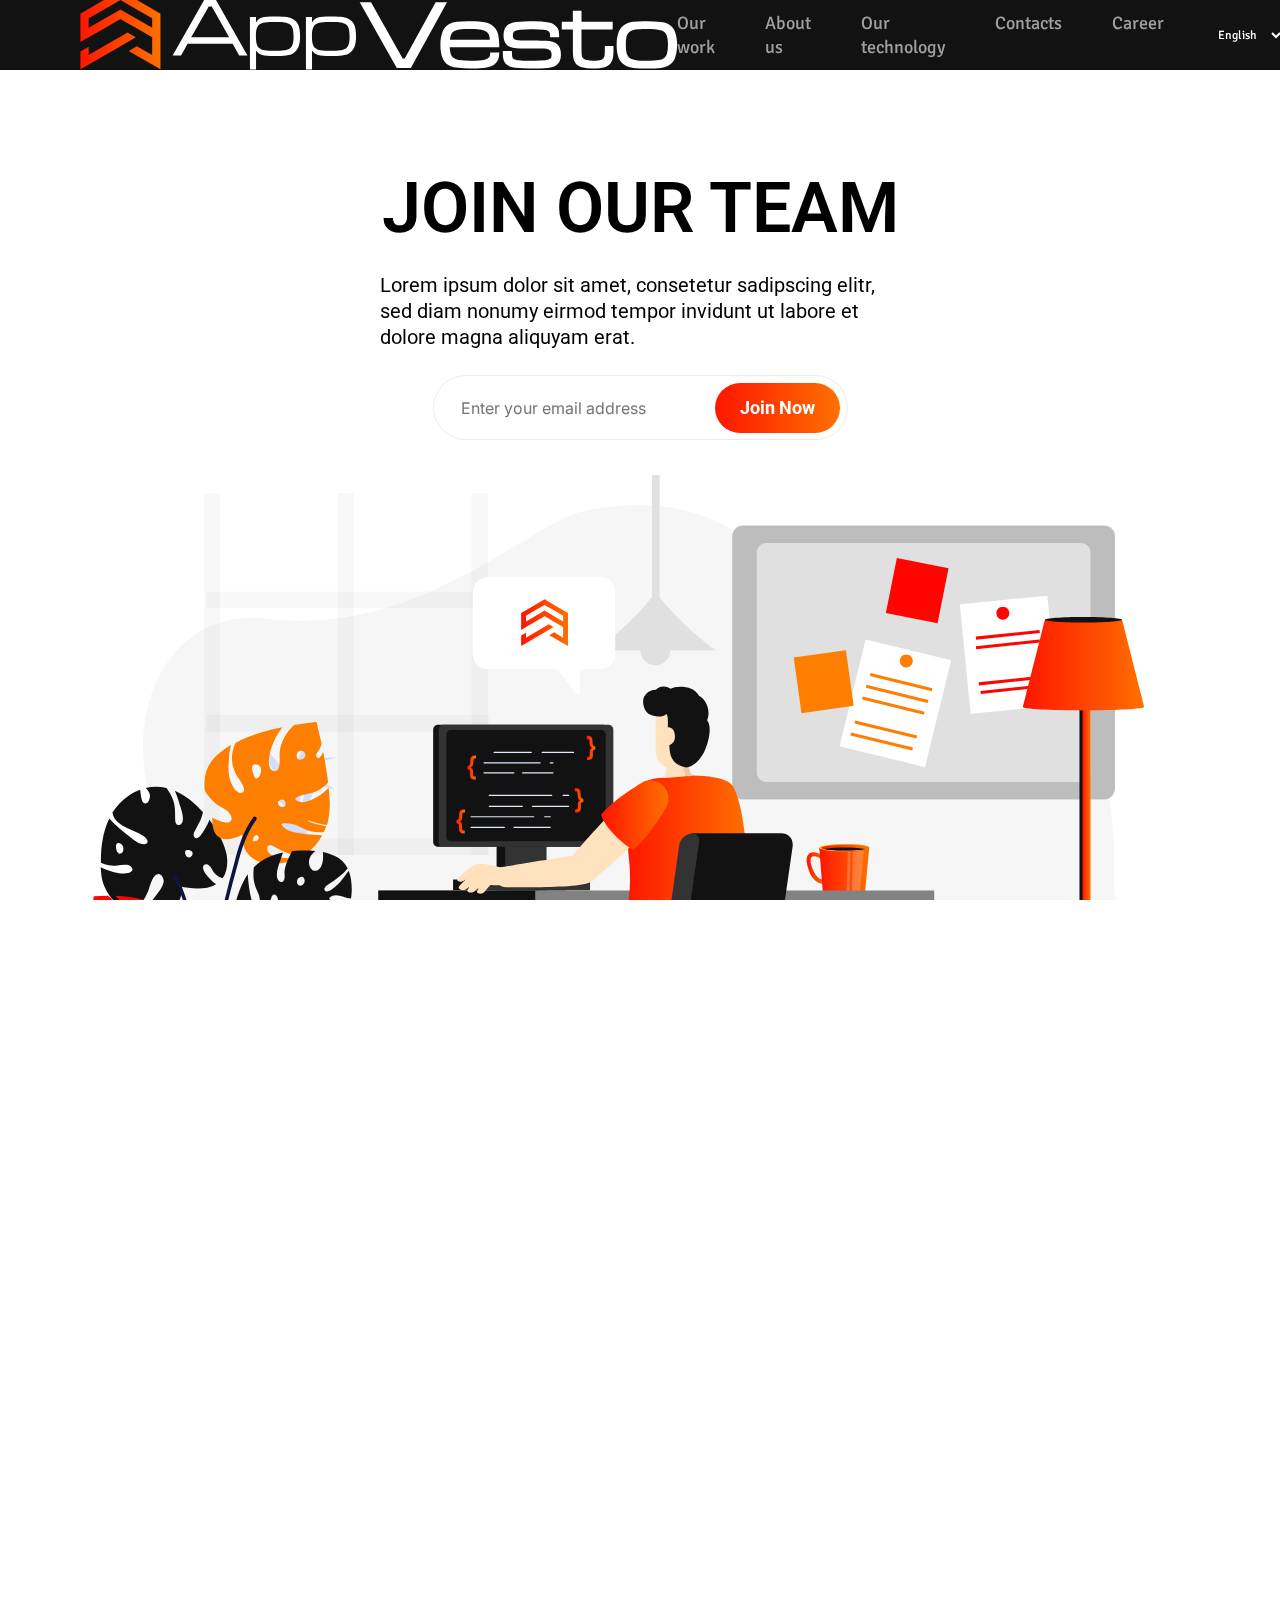
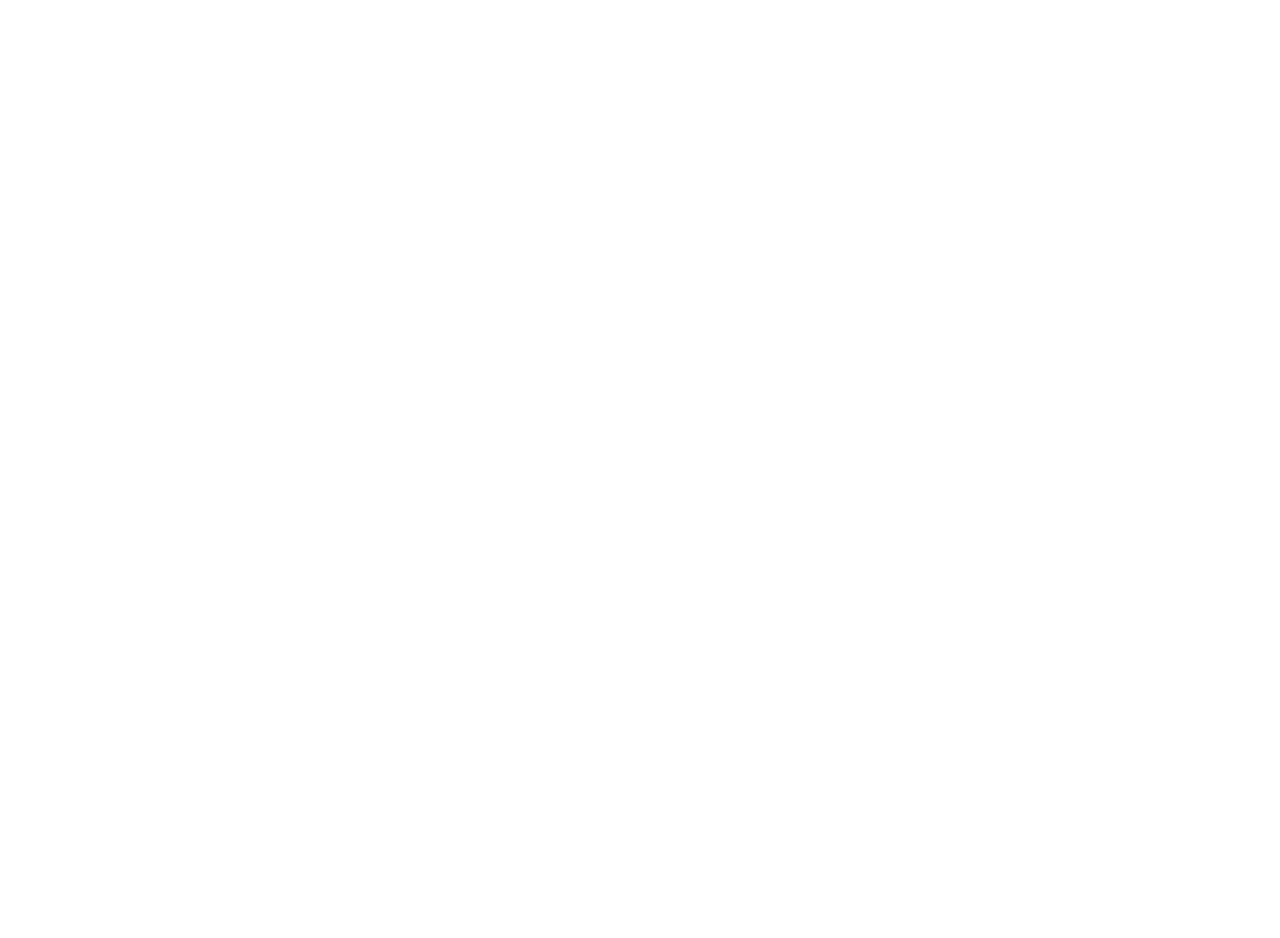
<file: index.html>
<!DOCTYPE html>
<html lang="en">
  <head>
    <meta charset="UTF-8">
    <meta name="viewport" content="width=device-width, initial-scale=1.0">
    <title>AppVesto</title>
    <link rel="stylesheet" href="./styles/index.css">
    <link
      rel="shortcut icon"
      href="./images/general/logo/img-2.svg"
      type="image/png"
    >
    <script type="text/javascript" src="scripts/dropdown.js" defer></script>
    <script type="text/javascript" src="scripts/vacancy.js" defer></script>
    <script type="text/javascript" src="scripts/desktopFilter.js" defer></script>
    <script type="text/javascript" src="scripts/mobileFilter.js" defer></script>
    <script type="text/javascript" src="scripts/summary.js" defer></script>
    <script type="text/javascript" src="scripts/main.js" defer></script>
  </head>
  <body>

    <header class="header">
      <section class="header__mobile-logo">
        <img src="./images/general/logo/img-2.svg" alt="logo">
        <img src="./images/general/logo/txt-1.svg" alt="logo">
        <img src="./images/general/logo/txt-2.svg" alt="logo">
      </section>
      <div class="header__button-side-menu">
        <div></div>
        <div></div>
        <div></div>
      </div>

      <div class="header__mobile-content mobile-content mobile-content_hide">

        <nav class="mobile-content__nav">
          <ul class="mobile-content__nav-list">
            <li class="mobile-content__nav-item">
              <a href="" class="mobile-content__nav-element">Our work</a>
            </li>

            <li class="mobile-content__nav-item">
              <a href="" class="mobile-content__nav-element">About us</a>
            </li>

            <li class="mobile-content__nav-item">
              <a href="" class="mobile-content__nav-element">Our technology</a>
            </li>

            <li class="mobile-content__nav-item">
              <a href="" class="mobile-content__nav-element">Contacts</a>
            </li>

            <li class="mobile-content__nav-item">
              <a href="" class="mobile-content__nav-element">Career</a>
            </li>
          </ul>
        </nav>

        <section class="mobile-content__lang lang">
          <select
            size="1"
            name="pageLang"
            class="lang__list"
          >
            <option value="0" class="lang__element">English</option>
            <option value="1" class="lang__element">Polish</option>
            <option value="2" class="lang__element">Ukrainian</option>
          </select>
        </section>

      </div>

      <div class="header__content">
        <section class="header__logo">
          <img src="./images/general/logo/img-1.svg" alt="logo">
          <img src="./images/general/logo/txt-1.svg" alt="logo">
          <img src="./images/general/logo/txt-2.svg" alt="logo">
        </section>

        <nav class="header__navigation navigation">
          <ul class="navigation__list">
            <li class="navigation__list-item">
              <a href="" class="navigation__element">Our work</a>
            </li>

            <li class="navigation__list-item">
              <a href="" class="navigation__element">About us</a>
            </li>

            <li class="navigation__list-item">
              <a href="" class="navigation__element">Our technology</a>
            </li>

            <li class="navigation__list-item">
              <a href="" class="navigation__element">Contacts</a>
            </li>

            <li class="navigation__list-item">
              <a href="" class="navigation__element">Career</a>
            </li>
          </ul>
        </nav>

        <section class="header__lang lang">
          <select
            size="1"
            name="pageLang"
            class="lang__list"
          >
            <option value="0" class="lang__element">English</option>
            <option value="1" class="lang__element">Polish</option>
            <option value="2" class="lang__element">Ukrainian</option>
          </select>
        </section>
      </div>
    </header>

    <main class="main">

      <section class="main__join join">

        <div class="join__content">
          <h1 class="join__title">
            JOIN OUR TEAM
          </h1>
          <p class="join__text">
            Lorem ipsum dolor sit amet,
            consetetur sadipscing elitr,
            sed diam nonumy eirmod tempor invidunt
            ut labore et dolore magna aliquyam erat.
          </p>
          <form class="join__form" action="">
            <input
              type="text"
              placeholder="Enter your email address"
              required
            >
            <button>Join Now</button>
          </form>
        </div>

        <div class="join__img">
          <img src="./images/body/main/join/join-img.svg" alt="join">
        </div>

      </section>

      <section class="main__vacancies vacancies">
        <h1 class="vacancies__title">Сurrent vacancies</h1>

        <section class="vacancies__choice">

          <div
            name=""
            id=""
            class="vacancies__dropdown dropdown"
          >
            <div class="dropdown__arrow"></div>
            <p class="dropdown__select"
              data-dropdownvalue="All vacancies"
              data-open="false"
            >
            </p>
            <ul class="dropdown__list dropdown__list_closed">

              <li
                data-dropdownvalue="All vacancies"
                class="dropdown__item"
              >
                All Vacancies
              </li>

              <li
                data-dropdownvalue="Junior PHP Developer"
                class="dropdown__item"
              >
                Junior PHP Developer
              </li>

              <li
                class="dropdown__item"
                data-dropdownvalue="Middle UI/UX Designer"
              >
                Middle UI/UX Designer
              </li>

              <li
                class="dropdown__item"
                data-dropdownvalue="Senior PHP Developer"
              >
                Senior PHP Developer
              </li>

              <li
                class="dropdown__item"
                data-dropdownvalue="React Native Developer"
              >
                React Native Developer
              </li>

            </ul>

          </div>

          <div class="vacancies__skill-level skill-level">

            <div class="skill-level__item skill-level_unchecked">
              <input
                type="radio"
                name="skillLevel"
                id="any"
                value="any"
                class="skill-level__checkbox"
              >
              <label for="any" class="skill-level__text">Any level</label>
            </div>

            <div  class="skill-level__item skill-level_unchecked">
              <input
                type="radio"
                name="skillLevel"
                id="junior"
                value="junior"
                class="skill-level__checkbox"
              >
              <label class="skill-level__text" for="junior">Junior</label>
            </div>

            <div  class="skill-level__item skill-level_unchecked">
              <input
                type="radio"
                name="skillLevel"
                id="middle"
                value="middle"
                class="skill-level__checkbox"
              >
              <label class="skill-level__text" for="middle">Middle</label>
            </div>

            <div  class="skill-level__item skill-level_unchecked">
              <input
                type="radio"
                name="skillLevel"
                id="senior"
                value="senior"
                class="skill-level__checkbox"
              >
              <label class="skill-level__text" for="senior">Senior</label>
            </div>

          </div>

          <div class="vacancies__mobile-filter mobile-filter">

            <div class="mobile-filter__amount"></div>
            <div class="mobile-filter__img"></div>

            <ul class="mobile-filter__list">
              <li
                class="mobile-filter__item"
              >
                <input
                  type="checkbox"
                  name="filter"
                  id="filter_3"
                  class="mobile-filter__box"
                  value="junior"
                >
                <label for="filter_3" class="mobile-filter__replace"></label>
                <p>Junior</p>
              </li>

              <li
                class="mobile-filter__item"
              >
                <input
                  type="checkbox"
                  name="filter"
                  id="filter_4"
                  class="mobile-filter__box"
                  value="middle"
                >
                <label for="filter_4" class="mobile-filter__replace"></label>
                <p>Middle</p>
              </li>

              <li
                class="mobile-filter__item"
              >
                <input
                  type="checkbox"
                  name="filter"
                  id="filter_5"
                  class="mobile-filter__box"
                  value="senior"
                >
                <label for="filter_5" class="mobile-filter__replace"></label>
                <p>Senior</p>
              </li>

            </ul>

          </div>

        </section>

        <div class="vacancies__long-line"></div>

        <section class="vacancies__description description">

          <div
            class="description__item description__item_closed"
            data-level='junior'
          >
            <div class="description__arrow"></div>
            <h1 class="description__title">Junior PHP Developer</h1>
            <div class="description__vacancy">
              <h2 class="description__info">Vacancy description</h2>
              <p class="description__text">
                Lorem ipsum dolor sit amet,
                consectetur adipiscing elit,
                sed do eiusmod tempor incididunt ut
                labore et dolore magna aliqua.
                Ut enim ad minim veniam, quis nostrud
                exercitation ullamco laboris nisi ut aliquip
                ex ea commodo consequat. Lorem ipsum dolor sit
                amet, consectetur adipiscing elit, sed do
                eiusmod tempor incididunt ut labore et dolore
                magna aliqua. Ut enim ad minim veniam, quis
                nostrud exercitation ullamco laboris nisi ut
                aliquip ex ea commodo consequat.
              </p>
            </div>

            <section class="vacancies__contact contact">
              <a href="tel:+380979799797" class="contact__call">
                <img src="./images/body/main/vacancies/tel.svg" alt="call us">
                +38(097) 979 9797
              </a>
    
              <div class="contact__button">
                  <div class="contact__button-shadow"></div>
                  <form action="#sendSummary" method="GET">
                    <button class="contact__button-item">
                      Send summary
                    </button>
                  </form>
              </div>
    
            </section>
            <div class="vacancies__red-line"></div>

          </div>

          <div
            class="description__item description__item_closed"
            data-level='middle'
          >
            <div class="description__arrow"></div>
            <h1 class="description__title">Middle UI/UX Designer</h1>
            <div class="description__vacancy">
              <h2 class="description__info">Vacancy description</h2>
              <p class="description__text">
                Lorem ipsum dolor sit amet,
                consectetur adipiscing elit,
                sed do eiusmod tempor incididunt ut
                labore et dolore magna aliqua.
                Ut enim ad minim veniam, quis nostrud
                exercitation ullamco laboris nisi ut aliquip
                ex ea commodo consequat. Lorem ipsum dolor sit
                amet, consectetur adipiscing elit, sed do
                eiusmod tempor incididunt ut labore et dolore
                magna aliqua. Ut enim ad minim veniam, quis
                nostrud exercitation ullamco laboris nisi ut
                aliquip ex ea commodo consequat.
              </p>
            </div>

            <section class="vacancies__contact contact">
              <a href="tel:+380979799797" class="contact__call">
                <img src="./images/body/main/vacancies/tel.svg" alt="call us">
                +38(097) 979 9797
              </a>
    
              <div class="contact__button">
                  <div class="contact__button-shadow"></div>
                  <form action="#sendSummary" method="GET">
                    <button class="contact__button-item">
                      Send summary
                    </button>
                  </form>
              </div>
    
            </section>
            <div class="vacancies__red-line"></div>

          </div>

          <div
            class="description__item description__item_closed"
            data-level='senior'
          >
            <div class="description__arrow"></div>
            <h1 class="description__title ">Senior PHP Developer</h1>

            <div class="description__vacancy">
              <h2 class="description__info">Vacancy description</h2>
              <p class="description__text">
                Lorem ipsum dolor sit amet,
                consectetur adipiscing elit,
                sed do eiusmod tempor incididunt ut
                labore et dolore magna aliqua.
                Ut enim ad minim veniam, quis nostrud
                exercitation ullamco laboris nisi ut aliquip
                ex ea commodo consequat. Lorem ipsum dolor sit
                amet, consectetur adipiscing elit, sed do
                eiusmod tempor incididunt ut labore et dolore
                magna aliqua. Ut enim ad minim veniam, quis
                nostrud exercitation ullamco laboris nisi ut
                aliquip ex ea commodo consequat.
              </p>
            </div>

            <section class="vacancies__contact contact">
              <a href="tel:+380979799797" class="contact__call">
                <img src="./images/body/main/vacancies/tel.svg" alt="call us">
                +38(097) 979 9797
              </a>
    
              <div class="contact__button">
                  <div class="contact__button-shadow"></div>
                  <form action="#sendSummary" method="GET">
                    <button class="contact__button-item">
                      Send summary
                    </button>
                  </form>
              </div>
    
            </section>
            <div class="vacancies__red-line"></div>

          </div>

          <div
            class="description__item description__item_closed"
            data-level='middle'
          >
            <div class="description__arrow"></div>
            <h1 class="description__title">React Native Developer</h1>
            <div class="description__vacancy">
              <h2 class="description__info">Vacancy description</h2>
              <p class="description__text">
                Lorem ipsum dolor sit amet,
                consectetur adipiscing elit,
                sed do eiusmod tempor incididunt ut
                labore et dolore magna aliqua.
                Ut enim ad minim veniam, quis nostrud
                exercitation ullamco laboris nisi ut aliquip
                ex ea commodo consequat. Lorem ipsum dolor sit
                amet, consectetur adipiscing elit, sed do
                eiusmod tempor incididunt ut labore et dolore
                magna aliqua. Ut enim ad minim veniam, quis
                nostrud exercitation ullamco laboris nisi ut
                aliquip ex ea commodo consequat.
              </p>
            </div>

            <section class="vacancies__contact contact">
              <a href="tel:+380979799797" class="contact__call">
                <img src="./images/body/main/vacancies/tel.svg" alt="call us">
                +38(097) 979 9797
              </a>
    
              <div class="contact__button">
                  <div class="contact__button-shadow"></div>
                  <form action="#sendSummary" method="GET">
                    <button class="contact__button-item">
                      Send summary
                    </button>
                  </form>
              </div>
    
            </section>
            <div class="vacancies__red-line"></div>

          </div>

        </section>
      </section>

      <section class="main__wiew-all">
        <button>
          View all vakancies
        </button>
      </section>

      <section class="main__enter">
        <section class="main__e-form e-form" id="sendSummary">
          <h1 class="e-form__title">Welcome App Vesto!</h1>

          <form class="e-form__item">
            <p class="e-form__text">First Name*</p>
            <input
              type="text"
              name="userName"
              id="userName"
              class="e-form__input"
              placeholder="Add your Name here"
              required
            >

            <p class="e-form__text">E-Mail Address*</p>
            <input
              type="text"
              name="userMail"
              id="userMail"
              class="e-form__input"
              placeholder="john.doe@internet.com"
              required
            >

            <div class="e-form__end">
              <input
                type="file"
                name="userSummary"
                id="userSummary"
                class="e-form__file-item"
              >
              <label for="userSummary" class="e-form__file-label">
                <img src="./images/body/main/e-form/upload.svg" alt="upload">
                <p>Upload summary</p>
              </label>

              <div class="e-form__button-wrapper">
                <button class="e-form__button-item">Send</button>
                <div class="e-form__button-shadow"></div>
              </div>
            </div>
          </form>

        </section>

        <section class="main__communication communication">

          <h1 class="communication__title">HR Manager</h1>
          <p class="communication__name">
            <img src="./images/body/main/communication/person.svg" alt="">
            Anastasia Naumenko
          </p>
          <div class="communication__items">

            <a href="tel:+380979799797" class="communication__item">
              <img src="./images/body/main/communication/phone.svg" alt="logo">
              +38(097) 979 9797
            </a>

            <a href="mailto:anastasia@appvesto.com" class="communication__item">
              <img src="./images/body/main/communication/mail.svg" alt="logo">
              anastasia@appvesto.com
            </a>

          </div>
          <div class="communication__content">
            <h1 class="communication__content-title">Wait your resume if you:</h1>
            <ul class="communication__content-list">
              <li class="communication__content-item">Experience in sales of IT products from 1 year </li>
              <li class="communication__content-item">Experience in negotiating and closing transactions</li>
              <li class="communication__content-item">Ability to work on the result and show it in numbers</li>
              <li class="communication__content-item">Good memory and quick learning</li>
              <li class="communication__content-item">Energy in your voice and fire in your eyes!</li>
            </ul>
          </div>

        </section>
      </section>

    </main>

    <footer class="footer">
      <div class="footer__content">
        <section class="footer__mobile-links mobile-links">
          <a href="" class="mobile-links__item mobile-links__img">
            <img src="./images/general/logo/img-1.svg" alt="main page">
          </a>

          <a href="" class="mobile-links__item mobile-links__text">
            Our work
          </a>

          <a href="" class="mobile-links__item mobile-links__text mobile-links__text_active">
            Fridge
          </a>
        </section>

        <section class="footer__links links">
          <a href="" class="links__item">Our work</a>
          <a href="" class="links__item">About us</a>
          <a href="" class="links__item">Contacts</a>
          <a href="" class="links__item">Our technology</a>
        </section>

        <section class="footer__total total">
          <div class="logo total__logo">
              <img src="./images/general/logo/img-1.svg" alt="logo">
              <img src="./images/general/logo/txt-1.svg" alt="logo">
              <img src="./images/general/logo/txt-2.svg" alt="logo">
          </div>

          <p class="total__policy">© 2019 AppVesto</p>

          <div class="total__contacts">
            <a href="https://dribbble.com/" class="total__item">
              <img src="./images/body/footer/total/1.svg" alt="dribbble">
            </a>

            <a href="https://www.facebook.com/" class="total__item">
              <img src="./images/body/footer/total/2.svg" alt="facebook">
            </a>

            <a href="https://www.behance.net/" class="total__item">
              <img src="./images/body/footer/total/3.svg" alt="behance">
            </a>

            <a href="https://www.instagram.com/" class="total__item">
              <img src="./images/body/footer/total/4.svg" alt="instagram">
            </a>
          </div>
        </section>

        <section class="footer__links links">
          <h1 class="links__title">Contacts</h1>

          <div class="links__contact">
            <p class="links__contact-name">Email</p>
            <a href="mailto:appvesto@gmail.com" class="links__contact-link">appvesto@gmail.com</a>
          </div>

          <div class="links__contact">
            <p class="links__contact-name">Phone</p>
            <a href="tel:+380980659285" class="links__contact-link">+380 98 065 9285</a>
          </div>
        </section>
      </div>
    </footer>

  </body>
</html>
</file>
<file: styles/index.css>
@import url("https://fonts.googleapis.com/css2?family=Roboto:wght@100;300;400;500;700;900&display=swap");
@import url("https://fonts.googleapis.com/css2?family=Signika:wght@300;400;500;600;700&display=swap");
@import url("https://fonts.googleapis.com/css2?family=Inter&display=swap");
@import url("https://fonts.googleapis.com/css2?family=Lato&display=swap");
@import url("https://fonts.googleapis.com/css2?family=Signika:wght@400;700&display=swap");
html,
body,
p,
ul,
li,
h1,
a {
  list-style: none;
  margin: 0;
  padding: 0;
  text-decoration: none; }

button {
  outline: none; }

html,
body {
  width: 100%;
  height: 100%;
  overflow-x: hidden;
  scroll-behavior: smooth; }

* {
  -webkit-box-sizing: border-box;
          box-sizing: border-box; }

html {
  font-family: "Roboto", "Roboto", Arial, sans-serif;
  font-weight: normal;
  font-size: 14px;
  color: black;
  font-style: normal;
  line-height: 100%;
  min-width: 320px; }

.navigation {
  display: -webkit-box;
  display: -ms-flexbox;
  display: flex;
  height: 100%;
  -webkit-box-align: center;
      -ms-flex-align: center;
          align-items: center; }
  .navigation__list {
    display: -webkit-box;
    display: -ms-flexbox;
    display: flex;
    -webkit-box-pack: justify;
        -ms-flex-pack: justify;
            justify-content: space-between;
    margin-left: -200px; }
  .navigation__list-item {
    margin-right: 50px; }
  .navigation__element {
    font-family: "Signika", "Roboto", Arial, sans-serif;
    font-weight: normal;
    font-size: 18px;
    color: white;
    font-style: normal;
    line-height: 135%;
    opacity: 0.6;
    -webkit-transition: opacity 1s;
    transition: opacity 1s; }
    .navigation__element:hover {
      opacity: 1; }

@media only screen and (max-width: 1300px) {
  .navigation__list {
    margin: 0; } }

.lang {
  display: -webkit-box;
  display: -ms-flexbox;
  display: flex;
  height: 100%;
  -webkit-box-align: center;
      -ms-flex-align: center;
          align-items: center; }
  .lang__list {
    background: transparent;
    border: none;
    -webkit-appearance: 1;
       -moz-appearance: 1;
            appearance: 1;
    outline: 0;
    font-family: "Signika", "Roboto", Arial, sans-serif;
    font-weight: normal;
    font-size: 12px;
    color: white;
    font-style: normal;
    line-height: 15px;
    cursor: pointer; }
  .lang__element {
    font-family: "Signika", "Roboto", Arial, sans-serif;
    font-weight: normal;
    font-size: 12px;
    color: white;
    font-style: normal;
    line-height: 15px;
    background: black; }

@media only screen and (max-width: 1100px) {
  .lang {
    height: auto; } }

.mobile-content {
  background: #121212;
  width: 100%;
  position: absolute;
  top: 65px;
  left: 0;
  display: -webkit-box;
  display: -ms-flexbox;
  display: flex;
  -webkit-box-orient: vertical;
  -webkit-box-direction: normal;
      -ms-flex-direction: column;
          flex-direction: column;
  -webkit-box-align: center;
      -ms-flex-align: center;
          align-items: center;
  padding: 50px 0;
  -webkit-transition: -webkit-transform 1s;
  transition: -webkit-transform 1s;
  transition: transform 1s;
  transition: transform 1s, -webkit-transform 1s; }
  .mobile-content_hide {
    -webkit-transform: translate(-100%);
            transform: translate(-100%); }
  .mobile-content__lang {
    position: absolute;
    top: 0;
    left: 20px; }
  .mobile-content__nav-list {
    display: -webkit-box;
    display: -ms-flexbox;
    display: flex;
    -webkit-box-orient: vertical;
    -webkit-box-direction: normal;
        -ms-flex-direction: column;
            flex-direction: column;
    -ms-flex-pack: distribute;
        justify-content: space-around; }
  .mobile-content__nav-item {
    height: 50px;
    display: -webkit-box;
    display: -ms-flexbox;
    display: flex;
    -webkit-box-pack: center;
        -ms-flex-pack: center;
            justify-content: center;
    -webkit-box-align: center;
        -ms-flex-align: center;
            align-items: center; }
  .mobile-content__nav-element {
    font-family: "Signika", "Roboto", Arial, sans-serif;
    font-weight: normal;
    font-size: 18px;
    color: white;
    font-style: normal;
    line-height: 135%;
    opacity: 0.6;
    -webkit-transition: opacity 1s;
    transition: opacity 1s; }
    .mobile-content__nav-element:hover {
      opacity: 1; }

.header {
  background: #121212;
  width: 100%;
  height: 70px;
  position: relative; }
  .header__content {
    height: 100%;
    max-width: 1440px;
    margin: 0 auto;
    padding: 0 80px;
    display: -webkit-box;
    display: -ms-flexbox;
    display: flex;
    -webkit-box-pack: justify;
        -ms-flex-pack: justify;
            justify-content: space-between; }
  .header__logo {
    display: -webkit-box;
    display: -ms-flexbox;
    display: flex; }
    .header__logo :first-child {
      margin-top: -10px;
      margin-right: 10px; }
  .header__mobile-logo, .header__button-side-menu, .header__mobile-content {
    display: none; }
  .header__button-side-menu {
    position: absolute;
    top: 15px;
    left: 20px;
    height: 15px;
    width: 25px;
    cursor: pointer;
    -webkit-box-orient: vertical;
    -webkit-box-direction: normal;
        -ms-flex-direction: column;
            flex-direction: column;
    -ms-flex-pack: distribute;
        justify-content: space-around;
    -webkit-transition: -webkit-transform 1s;
    transition: -webkit-transform 1s;
    transition: transform 1s;
    transition: transform 1s, -webkit-transform 1s; }
    .header__button-side-menu_flipped {
      -webkit-transform: scale(-1, 1);
              transform: scale(-1, 1); }
    .header__button-side-menu div {
      background: white;
      width: 100%;
      height: 2px;
      border-radius: 10px; }
    .header__button-side-menu :last-child {
      width: 65%; }
  .header__mobile-logo {
    -webkit-box-align: end;
        -ms-flex-align: end;
            align-items: flex-end;
    -webkit-box-pack: center;
        -ms-flex-pack: center;
            justify-content: center; }
    .header__mobile-logo :not(:nth-child(1)) {
      width: auto;
      height: 15px; }
    .header__mobile-logo :first-child {
      margin-right: 10px; }

@media only screen and (max-width: 1100px) {
  .header {
    padding: 15px; }
    .header__mobile-content, .header__button-side-menu, .header__mobile-logo {
      display: -webkit-box;
      display: -ms-flexbox;
      display: flex; }
    .header__content {
      display: none; } }

.join {
  display: -webkit-box;
  display: -ms-flexbox;
  display: flex;
  -ms-flex-wrap: wrap;
      flex-wrap: wrap;
  -webkit-box-pack: justify;
      -ms-flex-pack: justify;
          justify-content: space-between;
  margin: 0;
  padding: 100px 80px; }
  .join__content {
    max-width: 640px;
    color: black; }
  .join__img {
    width: 620px;
    height: auto; }
    .join__img img {
      width: 100%; }
  .join__title {
    font-family: "Bunken Tech Sans Pro", "Roboto", Arial, sans-serif;
    font-weight: 600;
    font-size: 70px;
    color: black;
    font-style: normal;
    line-height: 110%; }
  .join__text {
    margin: 25px 0;
    max-width: 520px;
    font-family: "Roboto", "Roboto", Arial, sans-serif;
    font-weight: normal;
    font-size: 20px;
    color: black;
    font-style: normal;
    line-height: 26px; }
  .join__form {
    width: 100%;
    max-width: 415px;
    height: 65px;
    border-radius: 100px;
    border: 1px solid #EAEAEA;
    display: -webkit-box;
    display: -ms-flexbox;
    display: flex;
    -webkit-box-align: center;
        -ms-flex-align: center;
            align-items: center; }
    .join__form input {
      height: 75%;
      margin: 0 25px;
      width: 90%;
      outline: none;
      border: none;
      font-family: "Inter", "Roboto", Arial, sans-serif;
      font-weight: normal;
      font-size: 16px;
      color: black;
      font-style: normal;
      line-height: 100%; }
      .join__form input ::-webkit-input-placeholder {
        font-family: "Inter", "Roboto", Arial, sans-serif;
        font-weight: normal;
        font-size: 16px;
        color: #000000cc;
        font-style: normal;
        line-height: 100%; }
      .join__form input ::-moz-placeholder {
        font-family: "Inter", "Roboto", Arial, sans-serif;
        font-weight: normal;
        font-size: 16px;
        color: #000000cc;
        font-style: normal;
        line-height: 100%; }
      .join__form input :-ms-input-placeholder {
        font-family: "Inter", "Roboto", Arial, sans-serif;
        font-weight: normal;
        font-size: 16px;
        color: #000000cc;
        font-style: normal;
        line-height: 100%; }
      .join__form input ::-ms-input-placeholder {
        font-family: "Inter", "Roboto", Arial, sans-serif;
        font-weight: normal;
        font-size: 16px;
        color: #000000cc;
        font-style: normal;
        line-height: 100%; }
      .join__form input ::placeholder {
        font-family: "Inter", "Roboto", Arial, sans-serif;
        font-weight: normal;
        font-size: 16px;
        color: #000000cc;
        font-style: normal;
        line-height: 100%; }
    .join__form button {
      background: -webkit-gradient(linear, left top, right top, from(#FF1500), to(#FE7000));
      background: linear-gradient(90deg, #FF1500 0%, #FE7000 100%);
      border-radius: 100px;
      outline: none;
      border: none;
      min-width: 125px;
      height: 50px;
      margin: 0 7px;
      font-family: "Roboto", "Roboto", Arial, sans-serif;
      font-weight: bold;
      font-size: 18px;
      color: white;
      font-style: normal;
      line-height: 0;
      cursor: pointer;
      -webkit-transition: -webkit-transform 1s;
      transition: -webkit-transform 1s;
      transition: transform 1s;
      transition: transform 1s, -webkit-transform 1s; }
      .join__form button:hover {
        -webkit-transform: scale(1.05);
                transform: scale(1.05); }

@media only screen and (max-width: 1300px) {
  .join {
    -webkit-box-pack: center;
        -ms-flex-pack: center;
            justify-content: center; }
    .join__content {
      max-width: 100%;
      width: 100%;
      display: -webkit-box;
      display: -ms-flexbox;
      display: flex;
      -webkit-box-orient: vertical;
      -webkit-box-direction: normal;
          -ms-flex-direction: column;
              flex-direction: column;
      -webkit-box-align: center;
          -ms-flex-align: center;
              align-items: center; }
    .join__img {
      margin-top: 35px;
      width: 100%; } }

@media only screen and (max-width: 685px) {
  .join {
    padding: 50px 20px; }
    .join__title {
      font-weight: 600;
      font-size: 42px;
      line-height: 110%;
      text-align: center; }
    .join__text {
      margin: 20px 0;
      max-width: 520px;
      font-family: "Roboto", "Roboto", Arial, sans-serif;
      font-weight: normal;
      font-size: 14px;
      color: black;
      font-style: normal;
      line-height: 130%; }
    .join__form input {
      font-size: 14px; }
      .join__form input ::-webkit-input-placeholder {
        font-size: 14px; }
      .join__form input ::-moz-placeholder {
        font-size: 14px; }
      .join__form input :-ms-input-placeholder {
        font-size: 14px; }
      .join__form input ::-ms-input-placeholder {
        font-size: 14px; }
      .join__form input ::placeholder {
        font-size: 14px; } }

.dropdown {
  position: relative;
  border: none;
  font-family: "Lato", "Roboto", Arial, sans-serif;
  font-weight: normal;
  font-size: 16px;
  color: #1B1B25;
  font-style: normal;
  line-height: 28px;
  width: 250px;
  height: 50px; }
  .dropdown__arrow {
    background: url(../images/body/main/vacancies/dropdown/Cyan.svg) no-repeat right #F8F8FC;
    position: absolute;
    right: 0;
    top: 20px;
    width: 25px;
    height: 10px;
    z-index: -1;
    -webkit-transition: -webkit-transform 1s;
    transition: -webkit-transform 1s;
    transition: transform 1s;
    transition: transform 1s, -webkit-transform 1s;
    -webkit-transform-origin: center;
            transform-origin: center; }
  .dropdown__select {
    height: 100%;
    display: -webkit-box;
    display: -ms-flexbox;
    display: flex;
    -webkit-box-align: center;
        -ms-flex-align: center;
            align-items: center;
    margin-left: 15px;
    cursor: pointer; }
  .dropdown__list {
    overflow-y: hidden;
    position: absolute;
    z-index: 3;
    top: 50px;
    left: 0;
    width: 250px;
    background: #F8F8FC;
    border-radius: 10px;
    -webkit-box-shadow: 0 31px 33px -1px rgba(0, 0, 0, 0.41);
            box-shadow: 0 31px 33px -1px rgba(0, 0, 0, 0.41);
    -webkit-transition: max-height 1s;
    transition: max-height 1s; }
    .dropdown__list_closed {
      max-height: 0; }
    .dropdown__list_open {
      max-height: 700px; }
  .dropdown__item {
    margin-left: 15px;
    height: 50px;
    display: -webkit-box;
    display: -ms-flexbox;
    display: flex;
    -webkit-box-align: center;
        -ms-flex-align: center;
            align-items: center;
    cursor: pointer; }
    .dropdown__item:hover {
      font-family: "Lato", "Roboto", Arial, sans-serif;
      font-weight: 900;
      font-size: 16px;
      color: #FF1500;
      font-style: normal;
      line-height: 19px;
      background: -webkit-linear-gradient(90deg, #FF1500 0%, #FE7000 100%);
      -webkit-background-clip: text;
      -webkit-text-fill-color: transparent; }
    .dropdown__item_active {
      color: #bdbdbd;
      cursor: default; }
      .dropdown__item_active:hover {
        font-family: "Lato", "Roboto", Arial, sans-serif;
        font-weight: normal;
        font-size: 16px;
        color: #bdbdbd;
        font-style: normal;
        line-height: 28px;
        background: transparent;
        -webkit-text-fill-color: #bdbdbd; }

@media only screen and (max-width: 360px) {
  .dropdown {
    width: 200px; }
    .dropdown__list {
      width: 200px; } }

.skill-level {
  display: -webkit-box;
  display: -ms-flexbox;
  display: flex; }
  .skill-level_unchecked::before, .skill-level_checked::before {
    content: "";
    width: 25px;
    height: 25px;
    background-size: contain;
    position: absolute;
    left: -32px;
    cursor: pointer; }
  .skill-level_checked::before {
    background: url(../images/body/main/vacancies/skill-level/checked.svg) no-repeat center; }
  .skill-level_unchecked::before {
    background: url(../images/body/main/vacancies/skill-level/unchecked.svg) no-repeat center; }
  .skill-level__item {
    margin-left: 75px;
    position: relative; }
  .skill-level__checkbox {
    display: none; }
  .skill-level__text {
    font-family: "Lato", "Roboto", Arial, sans-serif;
    font-weight: normal;
    font-size: 14px;
    color: #1B1B25;
    font-style: normal;
    line-height: 25px; }

@media only screen and (max-width: 890px) {
  .skill-level {
    display: none; } }

.description {
  margin: 50px 0;
  position: relative; }
  .description__arrow {
    position: absolute;
    left: 15px;
    top: 25px;
    width: 25px;
    height: 10px;
    background: url(../images/body/main/vacancies/dropdown/Cyan.svg) no-repeat left #F8F8FC;
    background-size: cover;
    -webkit-transition: -webkit-transform 1s;
    transition: -webkit-transform 1s;
    transition: transform 1s;
    transition: transform 1s, -webkit-transform 1s;
    z-index: -1; }
  .description__item {
    border: 1px solid #E9E9ED;
    border-left: none;
    border-right: none;
    position: relative;
    overflow: hidden;
    cursor: pointer;
    max-height: 60px;
    -webkit-transition: max-height 1s;
    transition: max-height 1s; }
    .description__item_open {
      max-height: 1500px; }
    .description__item_closed {
      max-height: 60px; }
  .description__title, .description__info, .description__text {
    margin: 15px 50px; }
  .description__title {
    font-family: "Roboto", "Roboto", Arial, sans-serif;
    font-weight: normal;
    font-size: 22px;
    color: #1B1B25;
    font-style: normal;
    line-height: 31px;
    -webkit-transition: font-weight 1s, color 1s;
    transition: font-weight 1s, color 1s; }
    .description__title_active {
      font-family: "Roboto", "Roboto", Arial, sans-serif;
      font-weight: 500;
      font-size: 22px;
      color: #FF1500;
      font-style: normal;
      line-height: 26px;
      background: -webkit-linear-gradient(90deg, #FF1500 0%, #FE7000 100%);
      -webkit-background-clip: text;
      -webkit-text-fill-color: transparent; }
  .description__info {
    margin-top: 30px;
    font-family: "Roboto", "Roboto", Arial, sans-serif;
    font-weight: 500;
    font-size: 18px;
    color: black;
    font-style: normal;
    line-height: 24px; }
  .description__text {
    max-width: 690px;
    font-family: "Lato", "Roboto", Arial, sans-serif;
    font-weight: normal;
    font-size: 16px;
    color: #1B1B25;
    font-style: normal;
    line-height: 28px; }
  .description__vacancy {
    cursor: default;
    -webkit-transition: -webkit-transform 1s;
    transition: -webkit-transform 1s;
    transition: transform 1s;
    transition: transform 1s, -webkit-transform 1s; }
    .description__vacancy:hover {
      -webkit-transform: scale(1.05);
              transform: scale(1.05); }

@media only screen and (max-width: 685px) {
  .description__title {
    margin: 15px 0 15px 50px; }
  .description__info, .description__text {
    margin: 15px 0; }
  .description__vacancy {
    padding: 20px; } }

@media only screen and (max-width: 355px) {
  .description__title {
    font-family: "Roboto", "Roboto", Arial, sans-serif;
    font-weight: normal;
    font-size: 19px;
    color: #1B1B25;
    font-style: normal;
    line-height: 31px; }
    .description__title_highlight {
      font-family: "Roboto", "Roboto", Arial, sans-serif;
      font-weight: 500;
      font-size: 19px;
      color: transparent;
      font-style: normal;
      line-height: 26px;
      background: -webkit-linear-gradient(90deg, #FF1500 0%, #FE7000 100%);
      -webkit-background-clip: text;
      -webkit-text-fill-color: transparent; } }

.contact {
  position: absolute;
  top: 100px;
  left: 800px; }
  .contact__call {
    display: -webkit-box;
    display: -ms-flexbox;
    display: flex;
    -webkit-box-align: center;
        -ms-flex-align: center;
            align-items: center;
    font-family: "Segoe UI", "Roboto", Arial, sans-serif;
    font-weight: normal;
    font-size: 16px;
    color: #151515;
    font-style: normal;
    line-height: 26px; }
    .contact__call img {
      margin-right: 10px; }
  .contact__button {
    position: relative;
    margin-top: 20px; }
  .contact__button-item {
    position: relative;
    z-index: 5;
    font-family: "Signika", "Roboto", Arial, sans-serif;
    font-weight: bold;
    font-size: 14px;
    color: white;
    font-style: normal;
    line-height: 130%;
    width: 100%;
    padding: 15px 45px;
    border: 4px solid white;
    background: -webkit-gradient(linear, left top, right top, from(#FF1500), to(#FE7000));
    background: linear-gradient(90deg, #FF1500 0%, #FE7000 100%);
    border-radius: 100px;
    -webkit-box-shadow: 0 0 0 2px #FF1500;
            box-shadow: 0 0 0 2px #FF1500;
    cursor: pointer;
    -webkit-transition: -webkit-transform 1s;
    transition: -webkit-transform 1s;
    transition: transform 1s;
    transition: transform 1s, -webkit-transform 1s; }
    .contact__button-item:hover {
      -webkit-transform: scale(1.05);
              transform: scale(1.05); }
  .contact__button-shadow {
    position: absolute;
    width: 90%;
    height: 90%;
    background: #940C00;
    opacity: 0.5;
    -webkit-filter: blur(25px);
            filter: blur(25px);
    border-radius: 100px;
    top: 20px;
    left: 10px;
    z-index: 0; }

@media only screen and (max-width: 1200px) {
  .contact {
    position: static;
    width: 100%;
    margin: 25px auto 50px;
    display: -webkit-box;
    display: -ms-flexbox;
    display: flex;
    -webkit-box-orient: vertical;
    -webkit-box-direction: normal;
        -ms-flex-direction: column;
            flex-direction: column;
    -webkit-box-align: center;
        -ms-flex-align: center;
            align-items: center;
    -webkit-box-pack: center;
        -ms-flex-pack: center;
            justify-content: center; } }

.mobile-filter {
  position: absolute;
  top: 50px;
  right: 0;
  z-index: 3; }
  .mobile-filter__img {
    background: url(../images/body/main/vacancies/mobile-filter/filter.svg) no-repeat right;
    position: absolute;
    right: 10px;
    top: -30px;
    width: 15px;
    height: 20px;
    z-index: 4;
    cursor: pointer; }
  .mobile-filter__amount {
    position: absolute;
    top: -33px;
    right: 45px;
    height: 25px;
    width: 40px;
    background: -webkit-gradient(linear, left top, right top, from(#FF1500), to(#FE7000));
    background: linear-gradient(90deg, #FF1500 0%, #FE7000 100%);
    border-radius: 100px;
    font-family: "Lato", "Roboto", Arial, sans-serif;
    font-weight: 900;
    font-size: 12px;
    color: white;
    font-style: normal;
    line-height: 15px;
    cursor: pointer;
    display: -webkit-box;
    display: -ms-flexbox;
    display: flex;
    -webkit-box-align: center;
        -ms-flex-align: center;
            align-items: center;
    max-width: 0;
    padding-left: 0;
    -webkit-transition: max-width 1s, padding 1s;
    transition: max-width 1s, padding 1s; }
    .mobile-filter__amount_show {
      max-width: 100px;
      padding-left: 8px; }
      .mobile-filter__amount_show::after {
        content: "x";
        position: absolute;
        right: 8px; }
  .mobile-filter__list {
    width: 190px;
    background: white;
    padding: 0;
    border-radius: 10px;
    -webkit-box-shadow: 0 31px 33px -1px rgba(0, 0, 0, 0.41);
            box-shadow: 0 31px 33px -1px rgba(0, 0, 0, 0.41);
    overflow-y: hidden;
    max-height: 0;
    -webkit-transition: max-height 1s, padding 1s;
    transition: max-height 1s, padding 1s; }
    .mobile-filter__list_open {
      max-height: 500px;
      padding: 15px 0; }
  .mobile-filter__item {
    position: relative;
    height: 50px;
    display: -webkit-box;
    display: -ms-flexbox;
    display: flex;
    -webkit-box-align: center;
        -ms-flex-align: center;
            align-items: center;
    padding: 0 15px;
    cursor: pointer; }
    .mobile-filter__item p {
      font-family: "Lato", "Roboto", Arial, sans-serif;
      font-weight: normal;
      font-size: 16px;
      color: #1B1B25;
      font-style: normal;
      line-height: 28px; }
    .mobile-filter__item:hover {
      background: #F3F3F7; }
    .mobile-filter__item:hover p {
      font-family: "Lato", "Roboto", Arial, sans-serif;
      font-weight: 900;
      font-size: 16px;
      color: transparent;
      font-style: normal;
      line-height: 19px;
      background: -webkit-linear-gradient(90deg, #FF1500 0%, #FE7000 100%);
      -webkit-background-clip: text;
      -webkit-text-fill-color: transparent; }
    .mobile-filter__item:hover label {
      background: url(../images/body/main/vacancies/mobile-filter/checkbox-hover.svg) no-repeat center; }
  .mobile-filter__box {
    display: none; }
  .mobile-filter__replace {
    width: 25px;
    height: 25px;
    background: url(../images/body/main/vacancies/mobile-filter/checkbox.svg) no-repeat center;
    background-size: cover;
    border-radius: 7.2px;
    margin-right: 10px;
    display: -webkit-box;
    display: -ms-flexbox;
    display: flex;
    -webkit-box-pack: center;
        -ms-flex-pack: center;
            justify-content: center;
    -webkit-box-align: center;
        -ms-flex-align: center;
            align-items: center;
    font-family: "Roboto", "Roboto", Arial, sans-serif;
    font-weight: 900;
    font-size: 16px;
    color: white;
    font-style: normal;
    line-height: 19px; }
    .mobile-filter__replace_check {
      background: -webkit-gradient(linear, left top, right top, from(#FF1500), to(#FE7000)) !important;
      background: linear-gradient(90deg, #FF1500 0%, #FE7000 100%) !important; }

@media only screen and (min-width: 891px) {
  .mobile-filter {
    display: none; } }

.vacancies {
  padding: 0 80px;
  position: relative; }
  .vacancies__title {
    font-family: "Bunken Tech Sans Pro", "Roboto", Arial, sans-serif;
    font-weight: 600;
    font-size: 45px;
    color: black;
    font-style: normal;
    line-height: 57px;
    text-transform: uppercase; }
  .vacancies__choice {
    display: -webkit-box;
    display: -ms-flexbox;
    display: flex;
    -webkit-box-pack: justify;
        -ms-flex-pack: justify;
            justify-content: space-between;
    position: relative; }
  .vacancies__long-line {
    position: absolute;
    left: -100%;
    border-top: 3px solid #E9E9ED;
    width: 200vw; }
  .vacancies__red-line {
    width: 100%;
    height: 2px;
    background: -webkit-gradient(linear, left top, right top, from(#FF1500), to(#FE7000));
    background: linear-gradient(90deg, #FF1500 0%, #FE7000 100%);
    border-radius: 10px; }

@media only screen and (max-width: 685px) {
  .vacancies {
    padding: 0 40px; }
    .vacancies__title {
      font-family: "Bunken Tech Sans Pro", "Roboto", Arial, sans-serif;
      font-weight: 600;
      font-size: 25px;
      color: black;
      font-style: normal;
      line-height: 36px;
      text-align: center; } }

@media only screen and (max-width: 1200px) {
  .vacancies__red-line {
    bottom: -20px; } }

@media only screen and (max-width: 355px) {
  .vacancies {
    padding: 30px; } }

.e-form {
  width: 100%;
  padding: 20px; }
  .e-form__title {
    font-family: "Bunken Tech Sans Pro", "Roboto", Arial, sans-serif;
    font-weight: 600;
    font-size: 45px;
    color: #1B1B25;
    font-style: normal;
    line-height: 57px;
    text-transform: uppercase; }
  .e-form__text {
    font-family: "Lato", "Roboto", Arial, sans-serif;
    font-weight: normal;
    font-size: 12px;
    color: #A4A4AE;
    font-style: normal;
    line-height: 21px; }
  .e-form__input {
    width: 100%;
    height: 40px;
    padding-left: 15px;
    border: none;
    outline: none;
    font-family: "Lato", "Roboto", Arial, sans-serif;
    font-weight: normal;
    font-size: 16px;
    color: #A4A4AE;
    font-style: normal;
    line-height: 28px;
    margin-bottom: 30px; }
    .e-form__input::-webkit-input-placeholder {
      font-family: "Lato", "Roboto", Arial, sans-serif;
      font-weight: normal;
      font-size: 16px;
      color: #A4A4AE;
      font-style: normal;
      line-height: 28px; }
    .e-form__input::-moz-placeholder {
      font-family: "Lato", "Roboto", Arial, sans-serif;
      font-weight: normal;
      font-size: 16px;
      color: #A4A4AE;
      font-style: normal;
      line-height: 28px; }
    .e-form__input:-ms-input-placeholder {
      font-family: "Lato", "Roboto", Arial, sans-serif;
      font-weight: normal;
      font-size: 16px;
      color: #A4A4AE;
      font-style: normal;
      line-height: 28px; }
    .e-form__input::-ms-input-placeholder {
      font-family: "Lato", "Roboto", Arial, sans-serif;
      font-weight: normal;
      font-size: 16px;
      color: #A4A4AE;
      font-style: normal;
      line-height: 28px; }
    .e-form__input::placeholder {
      font-family: "Lato", "Roboto", Arial, sans-serif;
      font-weight: normal;
      font-size: 16px;
      color: #A4A4AE;
      font-style: normal;
      line-height: 28px; }
  .e-form__end {
    display: -webkit-box;
    display: -ms-flexbox;
    display: flex;
    -webkit-box-pack: justify;
        -ms-flex-pack: justify;
            justify-content: space-between;
    -webkit-box-align: center;
        -ms-flex-align: center;
            align-items: center; }
  .e-form__file-item {
    display: none; }
  .e-form__file-label {
    font-family: "Roboto", "Roboto", Arial, sans-serif;
    font-weight: 500;
    font-size: 22px;
    color: transparent;
    font-style: normal;
    line-height: 26px;
    background: -webkit-linear-gradient(90deg, #FF1500 0%, #FE7000 100%);
    -webkit-background-clip: text;
    -webkit-text-fill-color: transparent;
    cursor: pointer; }
    .e-form__file-label img {
      margin-right: 10px;
      display: inline; }
    .e-form__file-label p {
      display: inline; }
  .e-form__button-item {
    font-family: "Signika", "Roboto", Arial, sans-serif;
    font-weight: bold;
    font-size: 14px;
    color: white;
    font-style: normal;
    line-height: 130%;
    padding: 15px 45px;
    border: 4px solid white;
    background: -webkit-gradient(linear, left top, right top, from(#FF1500), to(#FE7000));
    background: linear-gradient(90deg, #FF1500 0%, #FE7000 100%);
    border-radius: 100px;
    -webkit-box-shadow: 0 0 0 2px #FF1500;
            box-shadow: 0 0 0 2px #FF1500;
    cursor: pointer;
    -webkit-transition: -webkit-transform 1s;
    transition: -webkit-transform 1s;
    transition: transform 1s;
    transition: transform 1s, -webkit-transform 1s; }
    .e-form__button-item:hover {
      -webkit-transform: scale(1.05);
              transform: scale(1.05); }
  .e-form__button-wrapper {
    position: relative;
    margin: 30px 0; }
  .e-form__button-shadow {
    position: absolute;
    width: 70%;
    height: 70%;
    background: #940C00;
    opacity: 0.5;
    -webkit-filter: blur(25px);
            filter: blur(25px);
    border-radius: 100px;
    top: 10px;
    left: 10px;
    z-index: -1; }

@media only screen and (max-width: 685px) {
  .e-form__title {
    font-family: "Bunken Tech Sans Pro", "Roboto", Arial, sans-serif;
    font-weight: 600;
    font-size: 28px;
    color: #1B1B25;
    font-style: normal;
    line-height: 36px;
    text-align: center; }
  .e-form__end {
    -webkit-box-orient: vertical;
    -webkit-box-direction: normal;
        -ms-flex-direction: column;
            flex-direction: column; }
  .e-form__button {
    margin-top: 30px; } }

.communication {
  background: white;
  padding: 30px;
  -webkit-box-shadow: 0 2px 4px rgba(0, 0, 0, 0.05), 0 10px 20px rgba(0, 0, 0, 0.1);
          box-shadow: 0 2px 4px rgba(0, 0, 0, 0.05), 0 10px 20px rgba(0, 0, 0, 0.1);
  border-radius: 6px;
  -webkit-transition: -webkit-transform 1s, -webkit-box-shadow 1s;
  transition: -webkit-transform 1s, -webkit-box-shadow 1s;
  transition: transform 1s, box-shadow 1s;
  transition: transform 1s, box-shadow 1s, -webkit-transform 1s, -webkit-box-shadow 1s; }
  .communication:hover {
    -webkit-transform: scale(1.1);
            transform: scale(1.1);
    -webkit-box-shadow: 0 4px 8px rgba(0, 0, 0, 0.1), 0 20px 40px rgba(0, 0, 0, 0.2);
            box-shadow: 0 4px 8px rgba(0, 0, 0, 0.1), 0 20px 40px rgba(0, 0, 0, 0.2); }
  .communication__title {
    font-family: "Roboto", "Roboto", Arial, sans-serif;
    font-weight: normal;
    font-size: 18px;
    color: #121212;
    font-style: normal;
    line-height: 21px; }
  .communication__name {
    font-family: "Roboto", "Roboto", Arial, sans-serif;
    font-weight: bold;
    font-size: 26px;
    color: #121212;
    font-style: normal;
    line-height: 140%;
    margin: 15px 0 0; }
    .communication__name img {
      margin-right: 10px;
      width: 20px;
      height: auto; }
  .communication__items {
    margin: 0 30px 20px;
    display: -webkit-box;
    display: -ms-flexbox;
    display: flex;
    -webkit-box-orient: vertical;
    -webkit-box-direction: normal;
        -ms-flex-direction: column;
            flex-direction: column; }
  .communication__item {
    font-family: "Roboto", "Roboto", Arial, sans-serif;
    font-weight: 300;
    font-size: 14px;
    color: #151515;
    font-style: normal;
    line-height: 26px; }
    .communication__item img {
      margin-right: 10px;
      width: 15px;
      height: auto; }
  .communication__content-title {
    font-family: "Roboto", "Roboto", Arial, sans-serif;
    font-weight: normal;
    font-size: 18px;
    color: #121212;
    font-style: normal;
    line-height: 130%; }
  .communication__content-item {
    font-family: "Roboto", "Roboto", Arial, sans-serif;
    font-weight: 300;
    font-size: 14px;
    color: #121212;
    font-style: normal;
    line-height: 22px; }
    .communication__content-item:before {
      content: "- "; }

@media only screen and (max-width: 355px) {
  .communication {
    padding: 20px; }
    .communication__name {
      font-size: 22px; } }

.main {
  width: 100%;
  max-width: 1440px;
  margin: 0 auto; }
  .main__wiew-all {
    width: 100%;
    display: -webkit-box;
    display: -ms-flexbox;
    display: flex;
    -webkit-box-pack: center;
        -ms-flex-pack: center;
            justify-content: center; }
    .main__wiew-all button {
      font-family: "Signika", "Roboto", Arial, sans-serif;
      font-weight: bold;
      font-size: 14px;
      color: white;
      font-style: normal;
      line-height: 130%;
      border: solid 1px #FF1500;
      border-radius: 100px;
      padding: 13px 25px;
      cursor: pointer;
      outline: none;
      background: -webkit-linear-gradient(90deg, #FF1500 0%, #FE7000 100%);
      -webkit-background-clip: text;
      -webkit-text-fill-color: transparent;
      -webkit-transition: -webkit-transform 1s;
      transition: -webkit-transform 1s;
      transition: transform 1s;
      transition: transform 1s, -webkit-transform 1s; }
      .main__wiew-all button:hover {
        -webkit-transform: scale(1.05);
                transform: scale(1.05); }
  .main__communication {
    max-width: 520px;
    width: 100%;
    max-height: 330px; }
  .main__enter {
    margin: 65px 0;
    display: -webkit-box;
    display: -ms-flexbox;
    display: flex;
    -ms-flex-pack: distribute;
        justify-content: space-around;
    -ms-flex-wrap: wrap;
        flex-wrap: wrap; }
  .main__e-form {
    max-width: 550px; }

@media only screen and (max-width: 685px) {
  .main__wiew-all {
    display: none; } }

.links {
  display: -webkit-box;
  display: -ms-flexbox;
  display: flex;
  -webkit-box-orient: vertical;
  -webkit-box-direction: normal;
      -ms-flex-direction: column;
          flex-direction: column; }
  .links__item {
    font-family: "Signika", "Roboto", Arial, sans-serif;
    font-weight: normal;
    font-size: 18px;
    color: white;
    font-style: normal;
    line-height: 140%;
    margin-bottom: 24px;
    -webkit-transition: color 1s;
    transition: color 1s; }
    .links__item:hover {
      color: #b3b3b3; }
  .links :last-child {
    margin-bottom: 0; }
  .links__title {
    font-family: "Signika", "Roboto", Arial, sans-serif;
    font-weight: normal;
    font-size: 24px;
    color: white;
    font-style: normal;
    line-height: 130%; }
  .links__contact {
    margin: 10px 0; }
  .links__contact-name {
    font-family: "Signika", "Roboto", Arial, sans-serif;
    font-weight: normal;
    font-size: 12px;
    color: white;
    font-style: normal;
    line-height: 130%;
    opacity: 0.5; }
  .links__contact-link {
    font-family: "Signika", "Roboto", Arial, sans-serif;
    font-weight: bold;
    font-size: 14px;
    color: white;
    font-style: normal;
    line-height: 130%;
    -webkit-transition: color 1s;
    transition: color 1s; }
    .links__contact-link:hover {
      color: #b3b3b3; }

@media only screen and (max-width: 550px) {
  .links {
    display: none; } }

.total__logo {
  margin: 0 auto; }

.total__policy {
  margin: 35px auto 10px;
  text-align: center;
  font-family: "Signika", "Roboto", Arial, sans-serif;
  font-weight: bold;
  font-size: 12px;
  color: white;
  font-style: normal;
  line-height: 140%; }

.total__contacts {
  display: -webkit-box;
  display: -ms-flexbox;
  display: flex;
  -ms-flex-pack: distribute;
      justify-content: space-around;
  padding: 0 20px; }

.total__item {
  -webkit-transition: -webkit-transform 1s;
  transition: -webkit-transform 1s;
  transition: transform 1s;
  transition: transform 1s, -webkit-transform 1s; }
  .total__item:hover {
    -webkit-transform: scale(1.3);
            transform: scale(1.3); }

@media only screen and (max-width: 685px) {
  .total__policy {
    display: none; }
  .total__logo {
    margin: 0 auto 25px; } }

.mobile-links {
  width: 100%;
  margin-bottom: 40px; }
  .mobile-links :last-child {
    margin-right: 0; }
    .mobile-links :last-child::after {
      content: ""; }
  .mobile-links__item {
    margin-right: 25px;
    position: relative; }
    .mobile-links__item::after {
      content: ">";
      font-family: "Roboto", "Roboto", Arial, sans-serif;
      font-weight: normal;
      font-size: 12px;
      color: white;
      font-style: normal;
      line-height: 14px;
      position: absolute;
      right: -15px;
      bottom: 2px; }
  .mobile-links__img img {
    height: 14px;
    width: auto; }
  .mobile-links__text {
    font-family: "Roboto", "Roboto", Arial, sans-serif;
    font-weight: normal;
    font-size: 12px;
    color: white;
    font-style: normal;
    line-height: 14px; }
    .mobile-links__text_active {
      font-weight: bold; }

@media only screen and (min-width: 550px) {
  .mobile-links {
    display: none; } }

.footer {
  width: 100%;
  background: #121212; }
  .footer__content {
    max-width: 1440px;
    margin: 0 auto;
    display: -webkit-box;
    display: -ms-flexbox;
    display: flex;
    -webkit-box-pack: justify;
        -ms-flex-pack: justify;
            justify-content: space-between;
    padding: 50px 75px; }

@media only screen and (max-width: 685px) {
  .footer__content {
    padding: 25px; } }

@media only screen and (max-width: 550px) {
  .footer__content {
    -webkit-box-orient: vertical;
    -webkit-box-direction: normal;
        -ms-flex-direction: column;
            flex-direction: column; }
  .footer__total {
    -ms-flex-item-align: center;
        align-self: center; } }

/*# sourceMappingURL=index.css.map */
</file>
